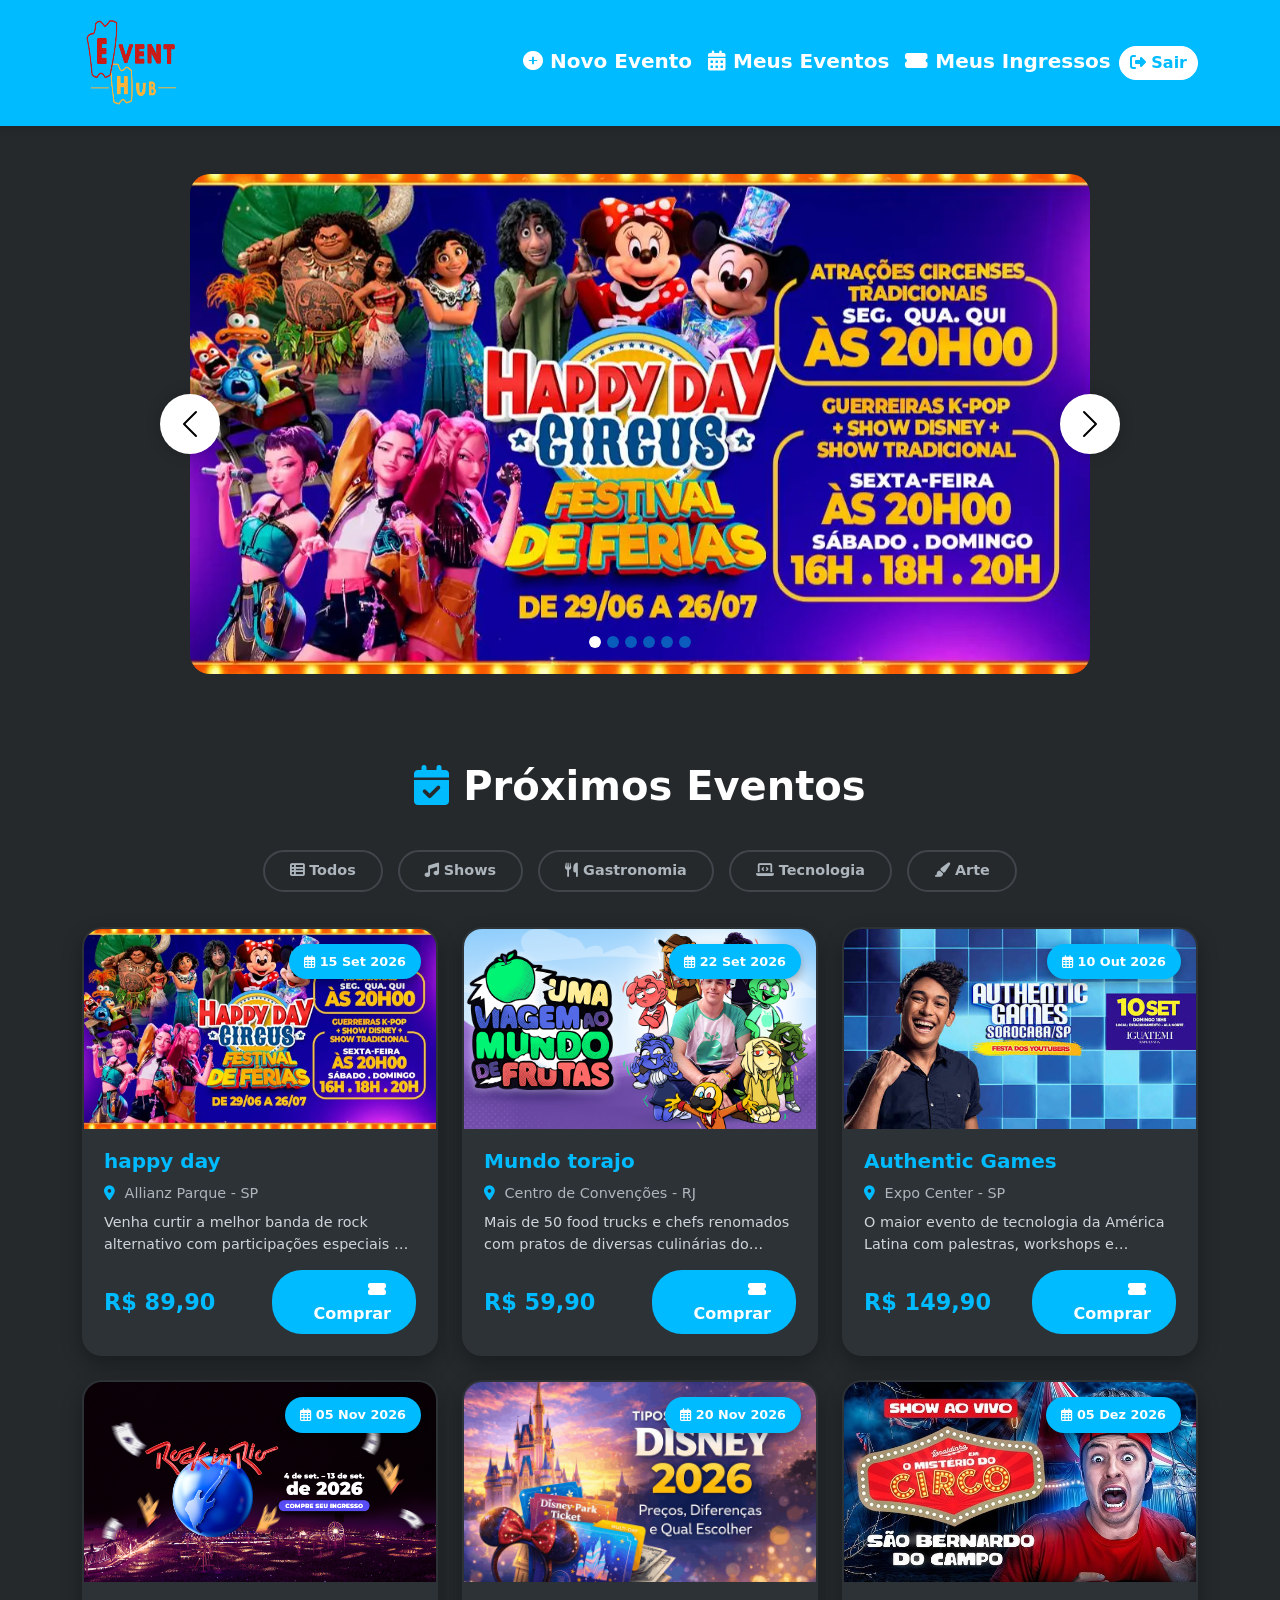
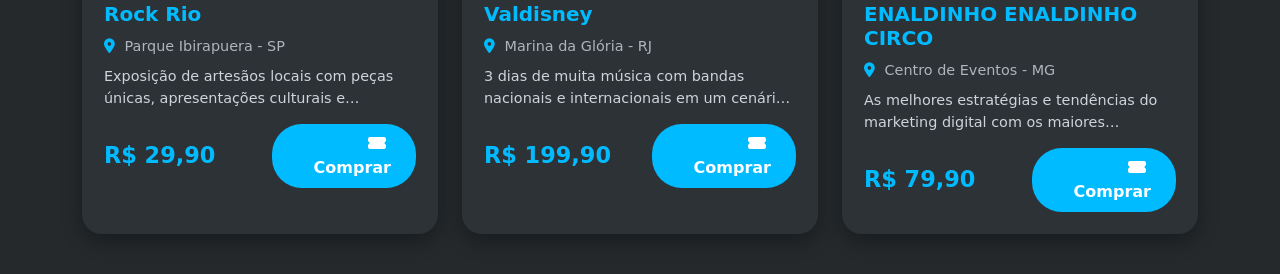
<file: index.html>
<!doctype html>
<html lang="pt-br">
  <head>
    <meta charset="utf-8">
    <meta name="viewport" content="width=device-width, initial-scale=1">
    <title>EventHub</title>
    <!-- Define o ícone (favicon) usado na aba do navegador. -->
    <link rel="icon" href="assets/Tipografia-da-logo-2-com-apenas-EH.png" type="image/x-icon">
    <!-- Importa a biblioteca Font Awesome para utilizar ícones. -->
    <link rel="stylesheet" href="https://cdnjs.cloudflare.com/ajax/libs/font-awesome/6.4.0/css/all.min.css">
    <link href="https://cdn.jsdelivr.net/npm/bootstrap@5.3.8/dist/css/bootstrap.min.css" rel="stylesheet" integrity="sha384-sRIl4kxILFvY47J16cr9ZwB07vP4J8+LH7qKQnuqkuIAvNWLzeN8tE5YBujZqJLB" crossorigin="anonymous">
    
   
    <style>
        body {
            background-color: #25292c;
        }
        .navegacao {
            background-color: #00bbff;
            box-shadow: 0 2px 10px rgba(0,0,0,0.1);
        }
        
        .marca-navegacao {
            font-weight: bold;
            font-size: 2.5rem;
            color: white;
        }
        
        .navegacao .link-nav {
            color: white;
            font-weight: 600;
            margin: 0 60px;
        }
        
        .navegacao .link-nav:hover {
            color: #ff0000;
            transform: translateY(-2px);
        }

        .nav-link {
            color: white !important;
            font-weight: 600;
            transition: all 0.3s ease;
            font-size: 6rem;
            
        }

        .nav-link:hover {
            color: #2d7d72 !important;
            transform: translateY(-6px);
        }

        .nav-link h3 {
            font-size: 1.25rem;
            margin: 10px 0;
            font-weight: 700;
        }
        
        .dropdown-menu {
            background: linear-gradient(135deg, #f6f6f8 0%, #fbf2f2 100%);
            border: 2px solid #E60012;
            border-radius: 15px;
            box-shadow: 0 10px 30px rgba(0,0,0,0.3);
            margin-top: 10px;
            transform: skew(-3deg);
        }
        
        .dropdown-item {
            color: #ff0000;
            transition: all 0.3s ease;
            font-weight: 600;
            padding: 10px 20px;
            border-radius: 10px;
            margin: 2px 5px;
        }
        
        .dropdown-item:hover {
            background-color: #E60012;
            color: white;
            transform: translateX(5px);
        }

        .dropdown-divider {
            border-top: 1px solid #E60012;
            margin: 5px 0;
        }

        #carouselEventos{
            max-width: 900px;
            margin: auto;
        }

        .carousel-item img{
            width:600px;
            height: 500px;
            object-fit: cover;
            border-radius:20px;
            transition: .6s;
        }

        .carousel-control-prev,
        .carousel-control-next{
            width:60px;
            height:60px;
            background:#fff;
            border-radius:50%;
            top:50%;
            transform:translateY(-50%);
            opacity:1;
            box-shadow:0 0 15px rgba(0,0,0,.2);
        }

        .carousel-control-prev{
            left:-30px;
            
        }

        .carousel-control-next{
            right:-30px;
        }

        .carousel-control-prev-icon,
        .carousel-control-next-icon{
            filter: invert(1);
        }

        .carousel-indicators button {
            background-color: #02b8d8 !important;
            width: 12px !important;
            height: 12px !important;
            border-radius: 50%;
            
            
        }
        .carousel-indicators .active {
            background-color: #ffffff !important;
        }

        .carousel{
            overflow:visible;
        }

        .btn-nintendo {
            background-color: white;
            color:  #00bbff;
            border-color: #ffffff;
            border-radius: 25px;
            padding: 4px 10px;
            font-weight: bold;
            transition: 0.3s;
            margin: 7px auto;
            
        }
        .btn-nintendo:hover {
            background-color: #2d7d72;
            border-color: #2d7d72;
            color: white;
            transform: scale(1.05);
            transform: translateY(-6px);
        }

        /*Cartões de evento */
        .eventos-section {
            padding: 40px 0;
        }

        .eventos-section h2 {
            color: white;
            text-align: center;
            margin-bottom: 40px;
            font-weight: 700;
            font-size: 2.5rem;
        }

        .evento-card {
            background: #2d3236;
            border-radius: 20px;
            overflow: hidden;
            transition: transform 0.4s ease, box-shadow 0.4s ease;
            box-shadow: 0 8px 20px rgba(0,0,0,0.3);
            height: 100%;
            border: 2px solid transparent;
        }

        .evento-card:hover {
            transform: translateY(-10px) scale(1.02);
            box-shadow: 0 15px 40px rgba(0, 187, 255, 0.25);
            border-color: #00bbff;
        }

        .evento-card-img {
            position: relative;
            overflow: hidden;
            height: 200px;
        }

        .evento-card-img img {
            width: 100%;
            height: 100%;
            object-fit: cover;
            transition: transform 0.5s ease;
        }

        .evento-card:hover .evento-card-img img {
            transform: scale(1.1);
        }

        .evento-card-img .badge-data {
            position: absolute;
            top: 15px;
            right: 15px;
            background: #00bbff;
            color: white;
            padding: 8px 15px;
            border-radius: 30px;
            font-weight: 700;
            font-size: 0.8rem;
            box-shadow: 0 4px 10px rgba(0,0,0,0.3);
        }

        .evento-card-body {
            padding: 20px;
            color: white;
        }

        .evento-card-body h5 {
            font-size: 1.25rem;
            font-weight: 700;
            margin-bottom: 10px;
            color: #00bbff;
        }

        .evento-card-body .local {
            font-size: 0.9rem;
            color: #adb5bd;
            margin-bottom: 8px;
        }

        .evento-card-body .local i {
            color: #00bbff;
            margin-right: 5px;
        }

        .evento-card-body .descricao {
            font-size: 0.9rem;
            color: #ced4da;
            margin-bottom: 15px;
            display: -webkit-box;
            -webkit-line-clamp: 2;
            -webkit-box-orient: vertical;
            overflow: hidden;
        }

        .evento-card-body .preco {
            font-size: 1.4rem;
            font-weight: 700;
            color: #00bbff;
        }

        .evento-card-body .btn-comprar {
            background: #00bbff;
            color: white;
            border: none;
            border-radius: 30px;
            padding: 8px 25px;
            font-weight: 600;
            transition: all 0.3s ease;
            text-decoration: none;
            display: inline-block;
        }

        .evento-card-body .btn-comprar:hover {
            background: #0099cc;
            transform: scale(1.05);
            color: white;
        }

        .evento-card-body .btn-comprar i {
            margin-right: 5px;
        }

        .evento-card-body .row {
            align-items: center;
        }


        /* FILTROS */
        .filtros-evento {
            display: flex;
            justify-content: center;
            gap: 15px;
            flex-wrap: wrap;
            margin-bottom: 35px;
        }

        .filtros-evento .btn-filtro {
            background: transparent;
            border: 2px solid #40464b;
            color: #adb5bd;
            padding: 8px 25px;
            border-radius: 30px;
            font-weight: 600;
            transition: all 0.3s ease;
            font-size: 0.9rem;
        }

        .filtros-evento .btn-filtro:hover,
        .filtros-evento .btn-filtro.active {
            background: #00bbff;
            border-color: #00bbff;
            color: white;
            transform: translateY(-2px);
        }


    </style>
  </head>
  <body>

     <nav class="navegacao navbar navbar-expand-lg navbar-dark sticky-top">
        <div class="container">
            <a class="marca-navegacao navbar-brand" href="./menu.php">
                <!-- Cria um elemento de texto em linha, usado aqui para organizar conteúdo e ícones. -->
                <span><img class="navbar-brand" src="assets/Logo-2-Vermelho-e-amarelo.png" alt="" width="100px" height="100px"></span>
            </a>
            <div class="collapse navbar-collapse" id="navegacaoPrincipal">
                <ul class="navbar-nav ms-auto">
                    <li class="nav-item">
                        <li class="nav-item dropdown active">
                    <a class="nav-link  active" href="#" role="button" data-bs-toggle="dropdown" aria-expanded="false">
                        <h3><i class="fas fa-circle-plus"></i>  Novo Evento</h3>
                    </a>
                     <ul class="dropdown-menu">

                    </ul>
                    </li>
                    <li class="nav-item">
                        <li class="nav-item dropdown active">
                    <a class="nav-link active" href="#" role="button" data-bs-toggle="dropdown" aria-expanded="false">
                        <h3><i class="fas fa-calendar-alt"></i> Meus Eventos</h3>
                    </a>
                     <ul class="dropdown-menu">

                    </ul>
                    </li>
                    <li class="nav-item">
                        <li class="nav-item dropdown active">
                    <a class="nav-link  active" href="#" role="button" data-bs-toggle="dropdown" aria-expanded="false">
                        <h3><i class="fas fa-ticket-alt"></i> Meus Ingressos</h3>
                    </a>
                    <!--MENU-->
                     <ul class="dropdown-menu">
                        <li><a class="dropdown-item" href="Musica3/index.php"><i class="fas fa-music"></i> Musica</a></li>
                        <li><hr class="dropdown-divider"></li>
                        <li><a class="dropdown-item" href="Notas/classificacao_notas.php"><i class="fas fa-chart-line"></i> Média de Notas</a></li>
                        <li><hr class="dropdown-divider"></li>
                        <li><a class="dropdown-item" href="VerificarIdade/Aula-02.php"><i class="fas fa-birthday-cake"></i> Verificar Idade</a></li>
                        <li><hr class="dropdown-divider"></li>
                        <li><a class="dropdown-item" href="Switch Case/atividades/pedagio.php"><i class="fas fa-road"></i> Pedagío</a></li>
                        <li><hr class="dropdown-divider"></li>
                        <li><a class="dropdown-item" href="Switch Case/atividades/Pontuacao.php"><i class="fas fa-star"></i> Pontuação de Crédito</a></li>
                        <li><hr class="dropdown-divider"></li>
                        <li><a class="dropdown-item" href="Switch Case/atividades/Triagem.php"><i class="fas fa-hospital-user"></i> Triagem Hospitalar</a></li>
                        <li><hr class="dropdown-divider"></li>
                        <li><a class="dropdown-item" href="Tabuada/Tabuada_certa.php"><i class="fas fa-table"></i> Tabuada</a></li>
                        <li><hr class="dropdown-divider"></li>
                        <li><a class="dropdown-item" href="Tabuada/Mega_cena.php"><i class="fas fa-dice"></i> Mega Sena</a></li>
                        <li><hr class="dropdown-divider"></li>
                        <li><a class="dropdown-item" href="Tabuada/Tentativa.php"><i class="fas fa-lock"></i> Tentativa Senha</a></li>
                    </ul>
                    <li class="nav-item">
                         <nav class="navbar bg-body>
                        <div class="container-fluid>
                        <a href="http://localhost/Aula1/NINTENDO_PHP/" class="btn btn-secondary btn-nintendo"><i class="fas fa-sign-out-alt"></i> Sair</a>
                        </form>
                         </div>
                    </li>
                </ul>
            </div>
        </div>
    </nav>



    <!--CARROSSEL-->


    <div class="container py-5">

    <div id="carouselEventos" class="carousel slide" data-bs-ride="carousel">

        <div class="carousel-indicators">
            <button type="button" data-bs-target="#carouselEventos" data-bs-slide-to="0" class="active"></button>
            <button type="button" data-bs-target="#carouselEventos" data-bs-slide-to="1"></button>
            <button type="button" data-bs-target="#carouselEventos" data-bs-slide-to="2"></button>
            <button type="button" data-bs-target="#carouselEventos" data-bs-slide-to="3"></button>
            <button type="button" data-bs-target="#carouselEventos" data-bs-slide-to="4"></button>
            <button type="button" data-bs-target="#carouselEventos" data-bs-slide-to="5"></button>
        </div>

        <div class="carousel-inner">

            <div class="carousel-item active">
                <img src="imagens/evento1.webp" class="d-block w-100">
            </div>

            <div class="carousel-item">
                <img src="imagens/evento2.png" class="d-block w-100">
            </div>

            <div class="carousel-item">
                <img src="imagens/evento3.jpg" class="d-block w-100">
            </div>

            <div class="carousel-item">
                <img src="imagens/evento4.png" class="d-block w-100">
            </div>

            <div class="carousel-item">
                <img src="imagens/evento5.png" class="d-block w-100">
            </div>

            <div class="carousel-item">
                <img src="imagens/evento6.jpg" class="d-block w-100">
            </div>

        </div>

        <button class="carousel-control-prev" type="button"
            data-bs-target="#carouselEventos" data-bs-slide="prev">

            <span class="carousel-control-prev-icon"></span>

        </button>

        <button class="carousel-control-next" type="button"
            data-bs-target="#carouselEventos" data-bs-slide="next">

            <span class="carousel-control-next-icon"></span>

        </button>

    </div>

</div>

    <!-- SEÇÃO DE CARTÕES DE EVENTOS -->
    <section class="eventos-section">
        <div class="container">
            <h2><i class="fas fa-calendar-check" style="color: #00bbff;"></i> Próximos Eventos</h2>

    <!-- FILTROS -->
            <div class="filtros-evento">
                <button class="btn-filtro"><i class="fas fa-th-list"></i> Todos</button>
                <button class="btn-filtro"><i class="fas fa-music"></i> Shows</button>
                <button class="btn-filtro"><i class="fas fa-utensils"></i> Gastronomia</button>
                <button class="btn-filtro"><i class="fas fa-laptop-code"></i> Tecnologia</button>
                <button class="btn-filtro"><i class="fas fa-paint-brush"></i> Arte</button>
            </div>
            
            <div class="row g-4">

                <!-- Card 1 -->
                <div class="col-md-4">
                    <div class="evento-card">
                        <div class="evento-card-img">
                            <img src="imagens/evento1.webp" alt="Show Musical">
                            <span class="badge-data"><i class="far fa-calendar-alt"></i> 15 Set 2026</span>
                        </div>
                        <div class="evento-card-body">
                            <h5>happy day</h5>
                            <p class="local"><i class="fas fa-map-marker-alt"></i> Allianz Parque - SP</p>
                            <p class="descricao">Venha curtir a melhor banda de rock alternativo com participações especiais e muito mais!</p>
                            <div class="row">
                                <div class="col-6">
                                    <span class="preco">R$ 89,90</span>
                                </div>
                                <div class="col-6 text-end">
                                    <a href="#" class="btn-comprar"><i class="fas fa-ticket-alt"></i> Comprar</a>
                                </div>
                            </div>
                        </div>
                    </div>
                </div>

                <!-- Card 2 -->
                <div class="col-md-4">
                    <div class="evento-card">
                        <div class="evento-card-img">
                            <img src="imagens/evento2.png" alt="Festival Gastronômico">
                            <span class="badge-data"><i class="far fa-calendar-alt"></i> 22 Set 2026</span>
                        </div>
                        <div class="evento-card-body">
                            <h5>Mundo torajo</h5>
                            <p class="local"><i class="fas fa-map-marker-alt"></i> Centro de Convenções - RJ</p>
                            <p class="descricao">Mais de 50 food trucks e chefs renomados com pratos de diversas culinárias do mundo.</p>
                            <div class="row">
                                <div class="col-6">
                                    <span class="preco">R$ 59,90</span>
                                </div>
                                <div class="col-6 text-end">
                                    <a href="#" class="btn-comprar"><i class="fas fa-ticket-alt"></i> Comprar</a>
                                </div>
                            </div>
                        </div>
                    </div>
                </div>

                <!-- Card 3 -->
                <div class="col-md-4">
                    <div class="evento-card">
                        <div class="evento-card-img">
                            <img src="imagens/evento3.jpg" alt="Maratona de Tecnologia">
                            <span class="badge-data"><i class="far fa-calendar-alt"></i> 10 Out 2026</span>
                        </div>
                        <div class="evento-card-body">
                            <h5>Authentic Games</h5>
                            <p class="local"><i class="fas fa-map-marker-alt"></i> Expo Center - SP</p>
                            <p class="descricao">O maior evento de tecnologia da América Latina com palestras, workshops e hackathon.</p>
                            <div class="row">
                                <div class="col-6">
                                    <span class="preco">R$ 149,90</span>
                                </div>
                                <div class="col-6 text-end">
                                    <a href="#" class="btn-comprar"><i class="fas fa-ticket-alt"></i> Comprar</a>
                                </div>
                            </div>
                        </div>
                    </div>
                </div>

                <!-- Card 4 -->
                <div class="col-md-4">
                    <div class="evento-card">
                        <div class="evento-card-img">
                            <img src="imagens/evento4.png" alt="Feira de Artesanato">
                            <span class="badge-data"><i class="far fa-calendar-alt"></i> 05 Nov 2026</span>
                        </div>
                        <div class="evento-card-body">
                            <h5>Rock Rio</h5>
                            <p class="local"><i class="fas fa-map-marker-alt"></i> Parque Ibirapuera - SP</p>
                            <p class="descricao">Exposição de artesãos locais com peças únicas, apresentações culturais e gastronomia.</p>
                            <div class="row">
                                <div class="col-6">
                                    <span class="preco">R$ 29,90</span>
                                </div>
                                <div class="col-6 text-end">
                                    <a href="#" class="btn-comprar"><i class="fas fa-ticket-alt"></i> Comprar</a>
                                </div>
                            </div>
                        </div>
                    </div>
                </div>

                <!-- Card 5 -->
                <div class="col-md-4">
                    <div class="evento-card">
                        <div class="evento-card-img">
                            <img src="imagens/evento5.png" alt="Festival de Música">
                            <span class="badge-data"><i class="far fa-calendar-alt"></i> 20 Nov 2026</span>
                        </div>
                        <div class="evento-card-body">
                            <h5>Valdisney</h5>
                            <p class="local"><i class="fas fa-map-marker-alt"></i> Marina da Glória - RJ</p>
                            <p class="descricao">3 dias de muita música com bandas nacionais e internacionais em um cenário incrível.</p>
                            <div class="row">
                                <div class="col-6">
                                    <span class="preco">R$ 199,90</span>
                                </div>
                                <div class="col-6 text-end">
                                    <a href="#" class="btn-comprar"><i class="fas fa-ticket-alt"></i> Comprar</a>
                                </div>
                            </div>
                        </div>
                    </div>
                </div>

                <!-- Card 6 -->
                <div class="col-md-4">
                    <div class="evento-card">
                        <div class="evento-card-img">
                            <img src="imagens/evento6.jpg" alt="Conferência de Marketing">
                            <span class="badge-data"><i class="far fa-calendar-alt"></i> 05 Dez 2026</span>
                        </div>
                        <div class="evento-card-body">
                            <h5>ENALDINHO ENALDINHO CIRCO
                            </h5>
                            <p class="local"><i class="fas fa-map-marker-alt"></i> Centro de Eventos - MG</p>
                            <p class="descricao">As melhores estratégias e tendências do marketing digital com os maiores especialistas.</p>
                            <div class="row">
                                <div class="col-6">
                                    <span class="preco">R$ 79,90</span>
                                </div>
                                <div class="col-6 text-end">
                                    <a href="#" class="btn-comprar"><i class="fas fa-ticket-alt"></i> Comprar</a>
                                </div>
                            </div>
                        </div>
                    </div>
                </div>

            </div>
        </div>
    </section>


    <script src="https://cdn.jsdelivr.net/npm/bootstrap@5.3.8/dist/js/bootstrap.bundle.min.js" integrity="sha384-FKyoEForCGlyvwx9Hj09JcYn3nv7wiPVlz7YYwJrWVcXK/BmnVDxM+D2scQbITxI" crossorigin="anonymous"></script>
    <script src="script.js"></script>

  </body>
</html>
</file>
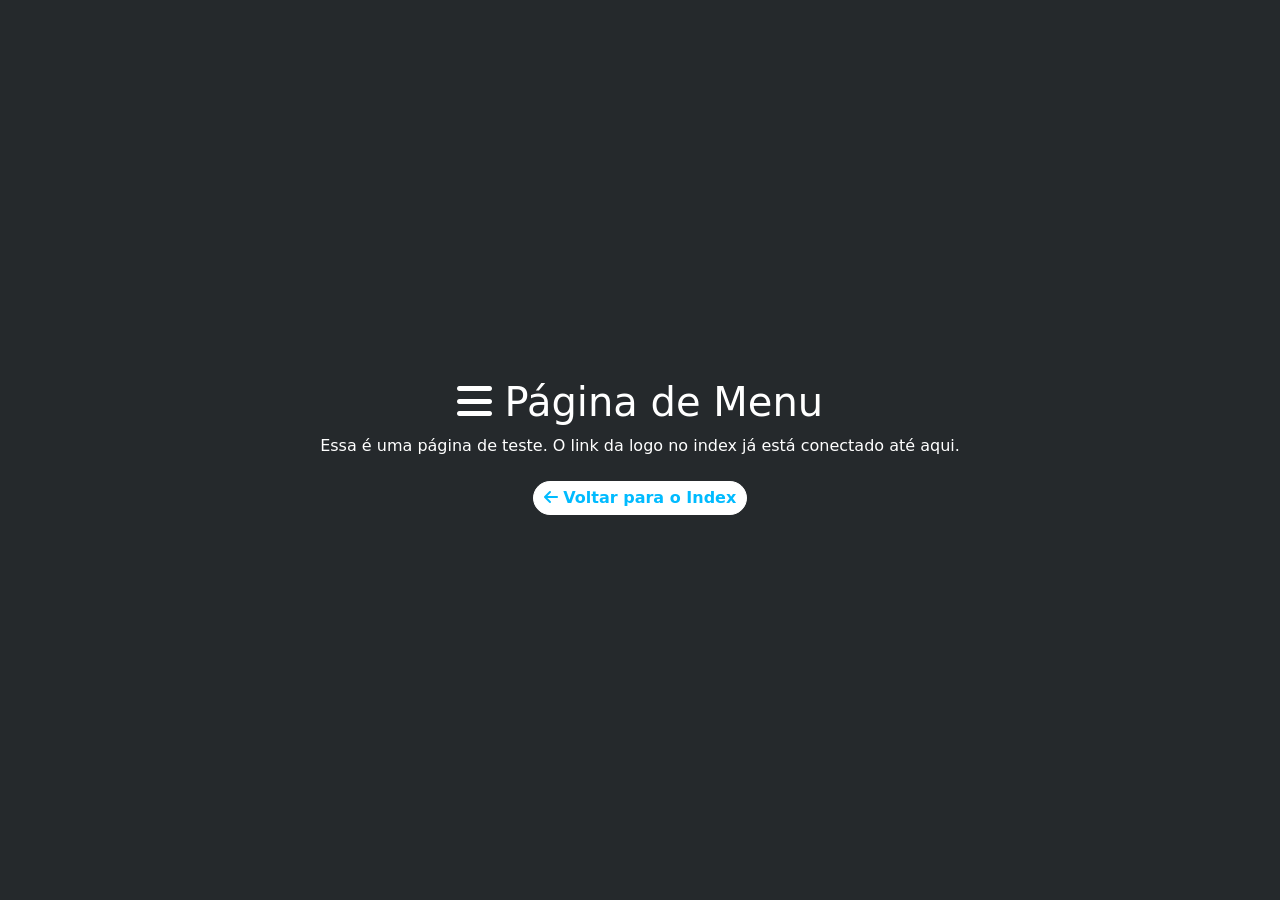
<file: menu.html>
<!doctype html>
<html lang="pt-br">
  <head>
    <meta charset="utf-8">
    <meta name="viewport" content="width=device-width, initial-scale=1">
    <title>EventHub - Menu</title>
    <link rel="stylesheet" href="https://cdn.jsdelivr.net/npm/bootstrap@5.3.8/dist/css/bootstrap.min.css">
    <link rel="stylesheet" href="https://cdnjs.cloudflare.com/ajax/libs/font-awesome/6.4.0/css/all.min.css">
    <link rel="stylesheet" href="style.css">
  </head>
  <body>
    <div class="container d-flex flex-column align-items-center justify-content-center" style="min-height: 100vh; color: white;">
      <h1><i class="fas fa-bars"></i> Página de Menu</h1>
      <p>Essa é uma página de teste. O link da logo no index já está conectado até aqui.</p>
      <a href="./index.html" class="btn-nintendo btn">
        <i class="fas fa-arrow-left"></i> Voltar para o Index
      </a>
    </div>
  </body>
</html>
</file>
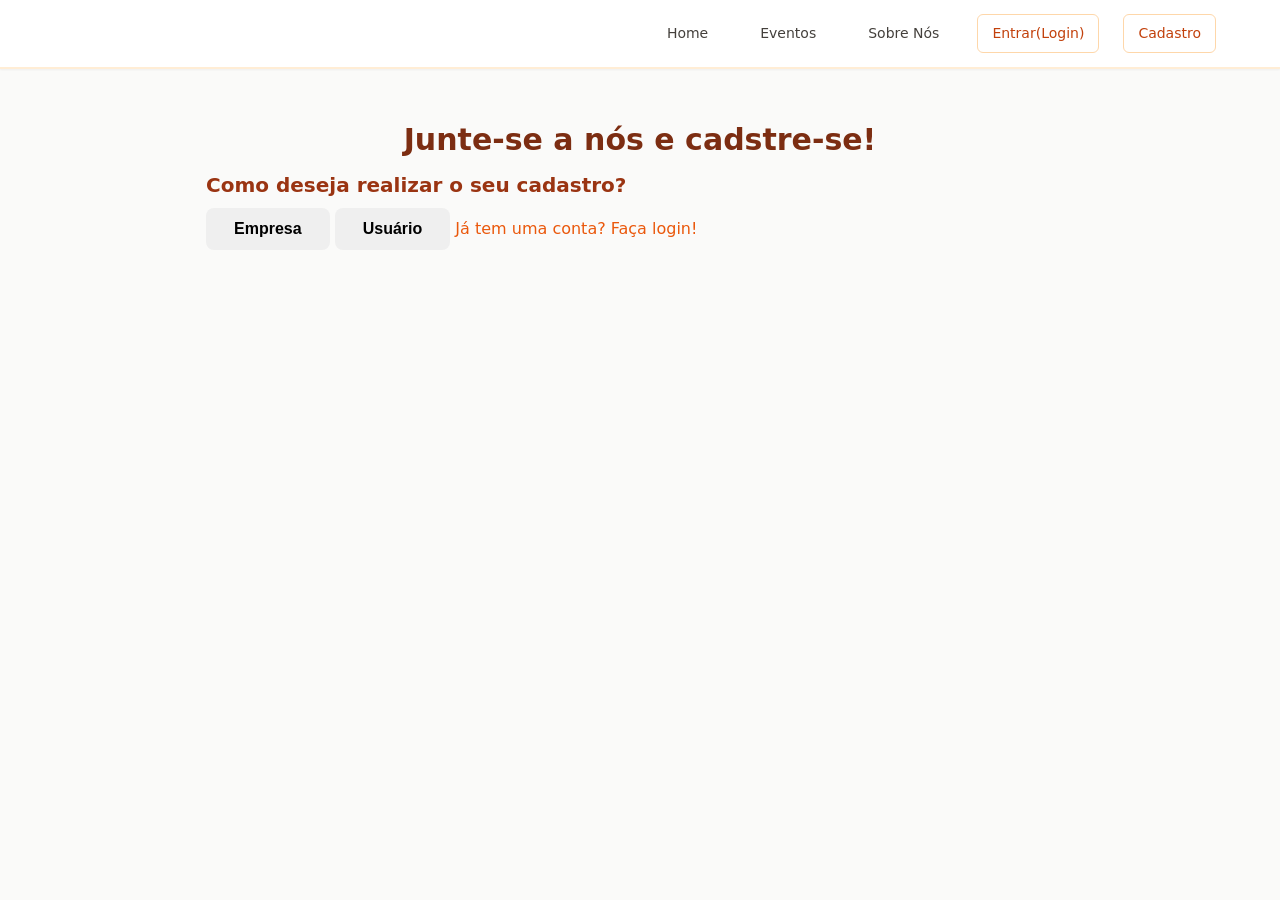
<file: pages/cadastro.html>
<!DOCTYPE html>
<html lang="en">
<head>
    <meta charset="UTF-8">
    <meta name="viewport" content="width=device-width, initial-scale=1.0">
    <title>Cadastro</title>
    <link rel="stylesheet" href="/css/style.css"">
</head>
<body>
    <header class="topbar">
        <nav>
            <a href="index.html">Home</a>
            <a href="eventos.html">Eventos</a>
            <a href="sobre_nos.html">Sobre Nós</a>
            <a href="login.html">Entrar(Login)</a>
            <a href="cadastro.html">Cadastro</a>
            
        </nav>
    </header>
    <main>
        <h1>Junte-se a nós e cadstre-se!</h1>
        <h2>Como deseja realizar o seu cadastro?</h2>
        <a href="empresa/cadastro_empresa.html"><button>Empresa</button></a>
        <a href="/pages/usuario/cadastro_usuario.html"><button>Usuário</button></a>
        <a href="login.html">Já tem uma conta? Faça login!</a>
    </main>
    
    
</body>
</html>
</file>
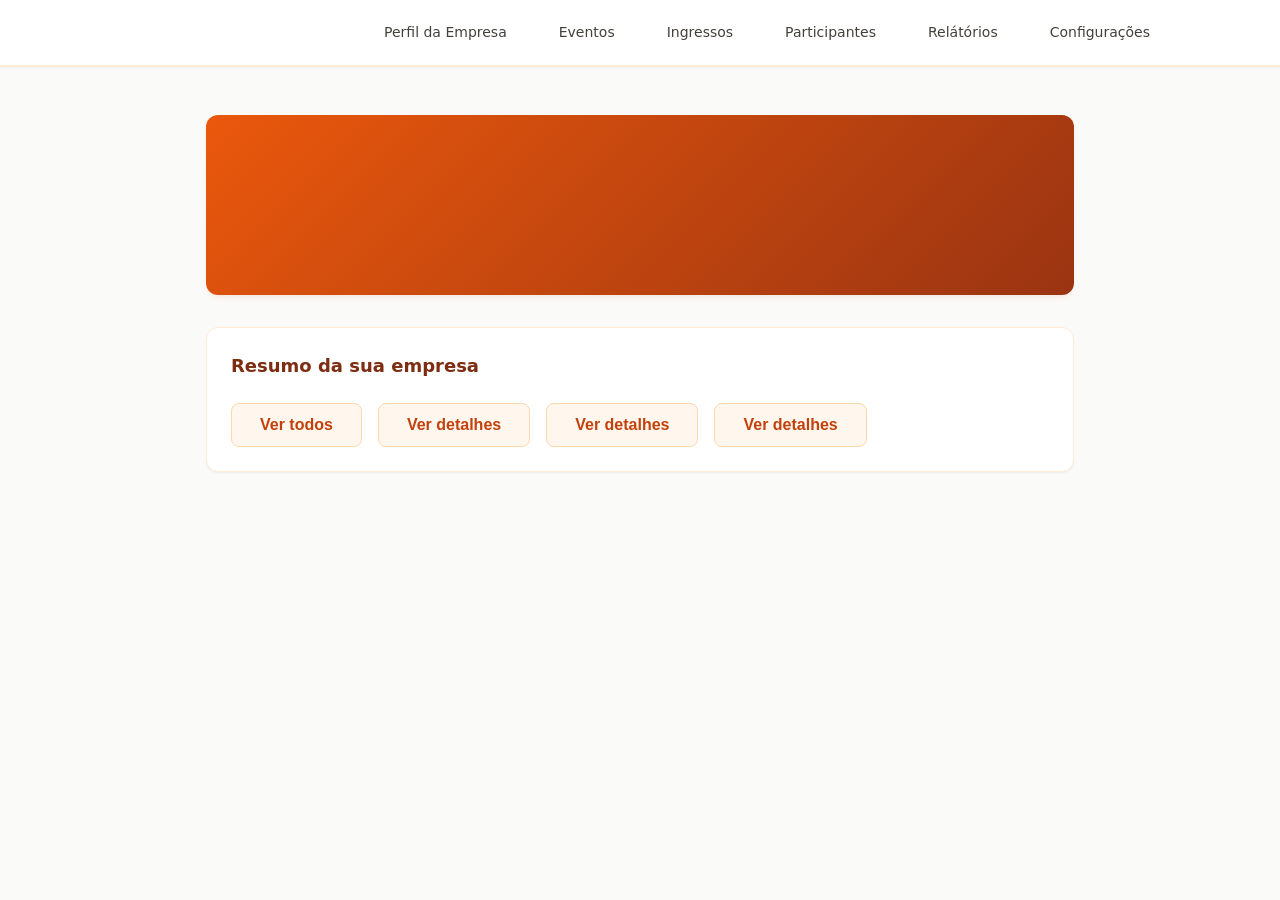
<file: pages/empresa/empresa_dashboard.html>
<!DOCTYPE html>
<html lang="en">
<head>
    <meta charset="UTF-8">
    <meta name="viewport" content="width=device-width, initial-scale=1.0">
    <title></title>
    <link rel="stylesheet" href="../../css/style.css">
</head>
<body>
    <header class="topbar">
        <nav>
            <a href="perfil_empresa.html">Perfil da Empresa</a>
            <a href="eventos\eventosemp.html">Eventos</a>
            <a href="eventos/ingressos.html">Ingressos</a>
            <a href="eventos/participantes">Participantes</a>
            <a href="relatorios.html">Relátórios</a>
            <a href="configurações.html">Configurações</a>
            <a href="..//sair.html"></a>
    </nav>
    </header>
    
     
    <main>
        <section id="banner">

        </section>
        

        <section id="acoes">
            <h4>Resumo da sua empresa </h4>
            <a href="eventos/eventosemp.html"><button>Ver todos</button></a>
            <a href="eventos/ingressos.html"><button>Ver detalhes</button></a>
            <a href="eventos/participantes.html"><button>Ver detalhes</button></a>
            <a href="eventos/participantes.html"><button>Ver detalhes</button></a>

        </section>
        
        <section id="graficoinicial">
            <canvas id="graficoinicial"></canvas>
        </section>

    </main>
</body>
</html>
</file>
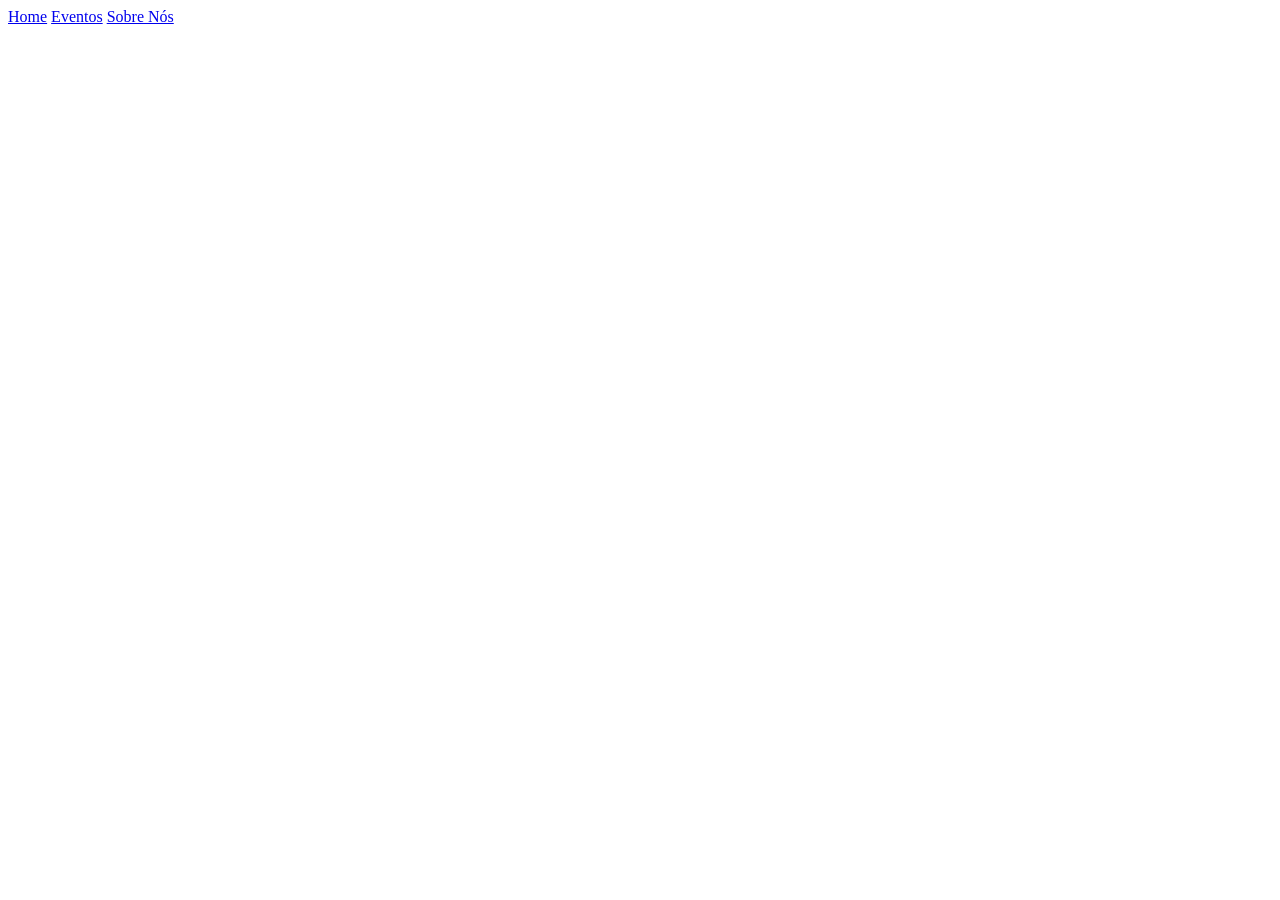
<file: pages/usuario/dashboad_usuario.html>
<!DOCTYPE html>
<html lang="en">
<head>
    <meta charset="UTF-8">
    <meta name="viewport" content="width=device-width, initial-scale=1.0">
    <title>Document</title>
</head>
<body>
    <header class="topbar">
        <nav>
            <a href="..\\index.html">Home</a>
            <a href="evento.html">Eventos</a>
            <a href="sobre_nos.html">Sobre Nós</a>
        
            
        </nav>
    </header>
</body>
</html>
</file>
<file: style.css>
body {
            background-color: #25292c;
        }
        .navegacao {
            background-color: #00bbff;
            box-shadow: 0 2px 10px rgba(0,0,0,0.1);
        }
        
        .marca-navegacao {
            font-weight: bold;
            font-size: 2.5rem;
            color: white;
        }
        
        .navegacao .link-nav {
            color: white;
            font-weight: 600;
            margin: 0 60px;
        }
        
        .navegacao .link-nav:hover {
            color: #ff0000;
            transform: translateY(-2px);
        }

        .nav-link {
            color: white !important;
            font-weight: 600;
            transition: all 0.3s ease;
            font-size: 6rem;
            
        }

        .nav-link:hover {
            color: #2d7d72 !important;
            transform: translateY(-6px);
        }

        .nav-link h3 {
            font-size: 1.25rem;
            margin: 10px 0;
            font-weight: 700;
        }
        
        .dropdown-menu {
            background: linear-gradient(135deg, #f6f6f8 0%, #fbf2f2 100%);
            border: 2px solid #E60012;
            border-radius: 15px;
            box-shadow: 0 10px 30px rgba(0,0,0,0.3);
            margin-top: 10px;
            transform: skew(-3deg);
        }
        
        .dropdown-item {
            color: #ff0000;
            transition: all 0.3s ease;
            font-weight: 600;
            padding: 10px 20px;
            border-radius: 10px;
            margin: 2px 5px;
        }
        
        .dropdown-item:hover {
            background-color: #E60012;
            color: white;
            transform: translateX(5px);
        }

        .dropdown-divider {
            border-top: 1px solid #E60012;
            margin: 5px 0;
        }

        #carouselEventos{
            max-width: 900px;
            margin: auto;
        }

        .carousel-item img{
            width:600px;
            height: 500px;
            object-fit: cover;
            border-radius:20px;
            transition: .6s;
        }

        .carousel-control-prev,
        .carousel-control-next{
            width:60px;
            height:60px;
            background:#fff;
            border-radius:50%;
            top:50%;
            transform:translateY(-50%);
            opacity:1;
            box-shadow:0 0 15px rgba(0,0,0,.2);
        }

        .carousel-control-prev{
            left:-30px;
            
        }

        .carousel-control-next{
            right:-30px;
        }

        .carousel-control-prev-icon,
        .carousel-control-next-icon{
            filter: invert(1);
        }

        .carousel-indicators button {
            background-color: #02b8d8 !important;
            width: 12px !important;
            height: 12px !important;
            border-radius: 50%;
            
            
        }
        .carousel-indicators .active {
            background-color: #ffffff !important;
        }

        .carousel{
            overflow:visible;
        }

        .btn-nintendo {
            background-color: white;
            color:  #00bbff;
            border-color: #ffffff;
            border-radius: 25px;
            padding: 4px 10px;
            font-weight: bold;
            transition: 0.3s;
            margin: 7px auto;
            
        }
        .btn-nintendo:hover {
            background-color: #2d7d72;
            border-color: #2d7d72;
            color: white;
            transform: scale(1.05);
            transform: translateY(-6px);
        }

        /*Cartões de evento */
        .eventos-section {
            padding: 40px 0;
        }

        .eventos-section h2 {
            color: white;
            text-align: center;
            margin-bottom: 40px;
            font-weight: 700;
            font-size: 2.5rem;
        }

        .evento-card {
            background: #2d3236;
            border-radius: 20px;
            overflow: hidden;
            transition: transform 0.4s ease, box-shadow 0.4s ease;
            box-shadow: 0 8px 20px rgba(0,0,0,0.3);
            height: 100%;
            border: 2px solid transparent;
        }

        .evento-card:hover {
            transform: translateY(-10px) scale(1.02);
            box-shadow: 0 15px 40px rgba(0, 187, 255, 0.25);
            border-color: #00bbff;
        }

        .evento-card-img {
            position: relative;
            overflow: hidden;
            height: 200px;
        }

        .evento-card-img img {
            width: 100%;
            height: 100%;
            object-fit: cover;
            transition: transform 0.5s ease;
        }

        .evento-card:hover .evento-card-img img {
            transform: scale(1.1);
        }

        .evento-card-img .badge-data {
            position: absolute;
            top: 15px;
            right: 15px;
            background: #00bbff;
            color: white;
            padding: 8px 15px;
            border-radius: 30px;
            font-weight: 700;
            font-size: 0.8rem;
            box-shadow: 0 4px 10px rgba(0,0,0,0.3);
        }

        .evento-card-body {
            padding: 20px;
            color: white;
        }

        .evento-card-body h5 {
            font-size: 1.25rem;
            font-weight: 700;
            margin-bottom: 10px;
            color: #00bbff;
        }

        .evento-card-body .local {
            font-size: 0.9rem;
            color: #adb5bd;
            margin-bottom: 8px;
        }

        .evento-card-body .local i {
            color: #00bbff;
            margin-right: 5px;
        }

        .evento-card-body .descricao {
            font-size: 0.9rem;
            color: #ced4da;
            margin-bottom: 15px;
            display: -webkit-box;
            -webkit-line-clamp: 2;
            -webkit-box-orient: vertical;
            overflow: hidden;
        }

        .evento-card-body .preco {
            font-size: 1.4rem;
            font-weight: 700;
            color: #00bbff;
        }

        .evento-card-body .btn-comprar {
            background: #00bbff;
            color: white;
            border: none;
            border-radius: 30px;
            padding: 8px 25px;
            font-weight: 600;
            transition: all 0.3s ease;
            text-decoration: none;
            display: inline-block;
        }

        .evento-card-body .btn-comprar:hover {
            background: #0099cc;
            transform: scale(1.05);
            color: white;
        }

        .evento-card-body .btn-comprar i {
            margin-right: 5px;
        }

        .evento-card-body .row {
            align-items: center;
        }


        /* FILTROS */
        .filtros-evento {
            display: flex;
            justify-content: center;
            gap: 15px;
            flex-wrap: wrap;
            margin-bottom: 35px;
        }

        .filtros-evento .btn-filtro {
            background: transparent;
            border: 2px solid #40464b;
            color: #adb5bd;
            padding: 8px 25px;
            border-radius: 30px;
            font-weight: 600;
            transition: all 0.3s ease;
            font-size: 0.9rem;
        }

        .filtros-evento .btn-filtro:hover,
        .filtros-evento .btn-filtro.active {
            background: #00bbff;
            border-color: #00bbff;
            color: white;
            transform: translateY(-2px);
        }
</file>
<file: css/style.css>
/* ==========================================================================
   EMS - PLATAFORMA DE BILHETERIA E GESTÃO DE EVENTOS
   Sistema de Design & Folha de Estilos Completa
   Paleta Primária: Tons de Laranja Acolhedores e Profissionais
   ========================================================================== */

/* --------------------------------------------------------------------------
   1. VARIÁVEIS DE DESIGN SYSTEM (CSS Custom Properties)
   -------------------------------------------------------------------------- */
:root {
  /* Cores Primárias - Laranja */
  --primary-50: #fff7ed;
  --primary-100: #ffedd5;
  --primary-200: #fed7aa;
  --primary-300: #fdba74;
  --primary-400: #fb923c;
  --primary-500: #f97316; /* Cor Principal */
  --primary-600: #ea580c; /* Hover Principal */
  --primary-700: #c2410c; /* Active / Destaque Escuro */
  --primary-800: #9a3412;
  --primary-900: #7c2d12;
  --primary-950: #431407;

  /* Cores Neutras e Neutras Aquecidas */
  --slate-50: #fafaf9;
  --slate-100: #f5f5f4;
  --slate-200: #e7e5e4;
  --slate-300: #d6d3d1;
  --slate-400: #a8a29e;
  --slate-500: #78716c;
  --slate-600: #57534e;
  --slate-700: #44403c;
  --slate-800: #292524;
  --slate-900: #1c1917;

  /* Feedback & Estados */
  --color-success: #16a34a;
  --color-success-bg: #f0fdf4;
  --color-error: #dc2626;
  --color-error-bg: #fef2f2;
  --color-warning: #d97706;
  --color-warning-bg: #fffbeb;

  /* Superfícies & Bordas */
  --bg-page: var(--slate-50);
  --bg-surface: #ffffff;
  --border-color: var(--slate-200);
  --border-focus: var(--primary-500);

  /* Tipografia */
  --font-family: 'Segoe UI', system-ui, -apple-system, BlinkMacSystemFont, Roboto, sans-serif;
  --font-size-xs: 0.75rem;    /* 12px */
  --font-size-sm: 0.875rem;   /* 14px */
  --font-size-base: 1rem;     /* 16px */
  --font-size-lg: 1.125rem;   /* 18px */
  --font-size-xl: 1.25rem;    /* 20px */
  --font-size-2xl: 1.5rem;    /* 24px */
  --font-size-3xl: 1.875rem;  /* 30px */

  /* Espaçamentos & Raio de Borda */
  --radius-sm: 0.375rem;  /* 6px */
  --radius-md: 0.5rem;    /* 8px */
  --radius-lg: 0.75rem;   /* 12px */
  --radius-full: 9999px;

  /* Sombras */
  --shadow-sm: 0 1px 2px 0 rgba(0, 0, 0, 0.05);
  --shadow-md: 0 4px 6px -1px rgba(249, 115, 22, 0.08), 0 2px 4px -2px rgba(0, 0, 0, 0.05);
  --shadow-lg: 0 10px 15px -3px rgba(249, 115, 22, 0.12), 0 4px 6px -4px rgba(0, 0, 0, 0.05);
  --shadow-orange: 0 4px 14px 0 rgba(249, 115, 22, 0.35);

  /* Transições */
  --transition-fast: 0.15s ease;
  --transition-normal: 0.25s ease;
}

/* --------------------------------------------------------------------------
   2. RESET CSS & CONFIGURAÇÕES BASE
   -------------------------------------------------------------------------- */
*, *::before, *::after {
  box-sizing: border-box;
  margin: 0;
  padding: 0;
}

html {
  font-size: 16px;
  scroll-behavior: smooth;
}

body {
  font-family: var(--font-family);
  background-color: var(--bg-page);
  color: var(--slate-800);
  line-height: 1.5;
  min-height: 100vh;
  display: flex;
  flex-direction: column;
}

/* Utilitários para ocultar etapas e elementos no JS */
.hidden {
  display: none !important;
}

/* --------------------------------------------------------------------------
   3. NAVEGAÇÃO SUPERIOR (Topbar & Navbar)
   -------------------------------------------------------------------------- */
.topbar {
  background-color: var(--bg-surface);
  border-bottom: 2px solid var(--primary-100);
  box-shadow: var(--shadow-sm);
  position: sticky;
  top: 0;
  z-index: 1000;
}

.topbar nav {
  max-width: 1200px;
  margin: 0 auto;
  padding: 0.875rem 1.5rem;
  display: flex;
  align-items: center;
  justify-content: flex-end;
  gap: 1.5rem;
}

.topbar nav a {
  text-decoration: none;
  color: var(--slate-700);
  font-weight: 500;
  font-size: var(--font-size-sm);
  padding: 0.5rem 0.875rem;
  border-radius: var(--radius-sm);
  transition: all var(--transition-fast);
}

.topbar nav a:hover {
  color: var(--primary-600);
  background-color: var(--primary-50);
}

/* Link ativo / de destaque no menu */
.topbar nav a[href*="cadastro"], 
.topbar nav a[href*="login"] {
  border: 1px solid var(--primary-200);
  color: var(--primary-700);
}

.topbar nav a[href*="cadastro"]:hover {
  background-color: var(--primary-500);
  color: #ffffff;
  border-color: var(--primary-500);
}

/* --------------------------------------------------------------------------
   4. LAYOUT PRINCIPAL E CONTAINERS
   -------------------------------------------------------------------------- */
main {
  flex: 1;
  max-width: 900px;
  width: 92%;
  margin: 2rem auto;
  padding: 1rem;
}

h1 {
  font-size: var(--font-size-3xl);
  color: var(--primary-900);
  text-align: center;
  font-weight: 700;
  margin-bottom: 0.5rem;
}

h2 {
  font-size: var(--font-size-xl);
  color: var(--primary-800);
  margin-bottom: 0.5rem;
}

/* Container do Formulário */
.container {
  background-color: var(--bg-surface);
  border-radius: var(--radius-lg);
  box-shadow: var(--shadow-lg);
  border: 1px solid var(--primary-100);
  padding: 2.5rem;
  margin-top: 1.5rem;
}

/* --------------------------------------------------------------------------
   5. BARRA DE PROGRESSO (Multi-Step Form)
   -------------------------------------------------------------------------- */
.barra {
  width: 100%;
  height: 10px;
  background-color: var(--primary-100);
  border-radius: var(--radius-full);
  overflow: hidden;
  margin: 1.5rem 0;
}

.progresso {
  height: 100%;
  width: 20%; /* Controlado dinamicamente via JS */
  background: linear-gradient(90deg, var(--primary-400), var(--primary-600));
  border-radius: var(--radius-full);
  transition: width var(--transition-normal);
}

/* --------------------------------------------------------------------------
   6. SEÇÕES DE ETAPAS E FORMULÁRIOS
   -------------------------------------------------------------------------- */
.etapa {
  display: flex;
  flex-direction: column;
  gap: 1rem;
  animation: fadeIn var(--transition-normal);
}

.etapa p {
  color: var(--slate-500);
  font-size: var(--font-size-sm);
  margin-bottom: 1rem;
}

@keyframes fadeIn {
  from { opacity: 0; transform: translateY(6px); }
  to { opacity: 1; transform: translateY(0); }
}

/* Rótulos e Campos de Entrada */
label {
  font-size: var(--font-size-sm);
  font-weight: 600;
  color: var(--slate-700);
  margin-bottom: -0.25rem;
  display: inline-block;
}

input[type="text"],
input[type="tel"],
input[type="email"],
input[type="password"],
input[type="date"],
input[type="number"],
input[type="url"],
select,
textarea {
  width: 100%;
  padding: 0.75rem 1rem;
  font-size: var(--font-size-base);
  font-family: inherit;
  color: var(--slate-800);
  background-color: var(--slate-50);
  border: 1.5px solid var(--slate-300);
  border-radius: var(--radius-md);
  transition: all var(--transition-fast);
  outline: none;
}

input:focus,
select:focus,
textarea:focus {
  border-color: var(--primary-500);
  background-color: #ffffff;
  box-shadow: 0 0 0 4px var(--primary-100);
}

/* Campos Apenas Leitura (Ex: Endereço do CEP) */
input[readonly] {
  background-color: var(--primary-50);
  border-color: var(--primary-200);
  color: var(--primary-900);
  cursor: not-allowed;
}

/* Inputs Especiais */
input[type="file"] {
  padding: 0.5rem;
  background-color: #ffffff;
  border: 1.5px dashed var(--primary-300);
  cursor: pointer;
}

input[type="file"]:hover {
  border-color: var(--primary-500);
  background-color: var(--primary-50);
}

textarea {
  resize: vertical;
}

/* Estilização dos Checkboxes */
label[for="infovd"],
label[for="termos"] {
  font-weight: normal;
  display: flex;
  align-items: center;
  gap: 0.5rem;
  margin-top: 0.5rem;
  cursor: pointer;
}

input[type="checkbox"] {
  accent-color: var(--primary-500);
  width: 1.1rem;
  height: 1.1rem;
  cursor: pointer;
}

/* --------------------------------------------------------------------------
   7. BOTÕES E AÇÕES
   -------------------------------------------------------------------------- */
button,
.btn {
  padding: 0.75rem 1.75rem;
  font-size: var(--font-size-base);
  font-weight: 600;
  border-radius: var(--radius-md);
  cursor: pointer;
  border: none;
  transition: all var(--transition-fast);
  display: inline-flex;
  align-items: center;
  justify-content: center;
  gap: 0.5rem;
}

/* Botão Primário (Avançar / Cadastrar) */
button[id^="avancar"],
button[type="submit"],
.btn-primary {
  background-color: var(--primary-500);
  color: #ffffff;
  box-shadow: var(--shadow-orange);
}

button[id^="avancar"]:hover,
button[type="submit"]:hover,
.btn-primary:hover {
  background-color: var(--primary-600);
  transform: translateY(-1px);
}

button[id^="avancar"]:active,
button[type="submit"]:active,
.btn-primary:active {
  background-color: var(--primary-700);
  transform: translateY(0);
}

/* Botão Secundário (Voltar) */
button[id^="voltar"],
.btn-secondary {
  background-color: var(--slate-100);
  color: var(--slate-700);
  border: 1px solid var(--slate-300);
}

button[id^="voltar"]:hover,
.btn-secondary:hover {
  background-color: var(--slate-200);
  color: var(--slate-900);
}

/* Botão Pular Etapa */
button#pular {
  background-color: transparent;
  color: var(--primary-700);
  border: 1px dashed var(--primary-300);
}

button#pular:hover {
  background-color: var(--primary-50);
}

/* Organização de Botões no Rodapé do Form */
.etapa button + button {
  margin-left: 0.5rem;
}

/* --------------------------------------------------------------------------
   8. DASHBOARD E PAINEL DA EMPRESA
   -------------------------------------------------------------------------- */
#banner {
  width: 100%;
  height: 180px;
  background: linear-gradient(135deg, var(--primary-600), var(--primary-800));
  border-radius: var(--radius-lg);
  margin-bottom: 2rem;
  box-shadow: var(--shadow-md);
}

#acoes {
  background: #ffffff;
  padding: 1.5rem;
  border-radius: var(--radius-lg);
  border: 1px solid var(--primary-100);
  box-shadow: var(--shadow-sm);
  margin-bottom: 2rem;
  display: flex;
  flex-wrap: wrap;
  gap: 1rem;
  align-items: center;
}

#acoes h4 {
  width: 100%;
  color: var(--primary-900);
  font-size: var(--font-size-lg);
  margin-bottom: 0.5rem;
}

#acoes button {
  background-color: var(--primary-50);
  color: var(--primary-700);
  border: 1px solid var(--primary-200);
}

#acoes button:hover {
  background-color: var(--primary-500);
  color: #ffffff;
}

/* Gráfico */
#grafico-container {
  background-color: #ffffff;
  padding: 1.5rem;
  border-radius: var(--radius-lg);
  border: 1px solid var(--primary-100);
  box-shadow: var(--shadow-md);
}

/* --------------------------------------------------------------------------
   9. MENSAGENS DE ERRO E FEEDBACK
   -------------------------------------------------------------------------- */
.field-error {
  border-color: var(--color-error) !important;
  background-color: var(--color-error-bg) !important;
}

.error-message {
  color: var(--color-error);
  font-size: var(--font-size-xs);
  margin-top: -0.5rem;
}

small {
  color: var(--slate-500);
  font-size: var(--font-size-xs);
  line-height: 1.4;
  display: block;
}

a {
  color: var(--primary-600);
  text-decoration: none;
  font-weight: 500;
}

a:hover {
  text-decoration: underline;
  color: var(--primary-800);
}

/* --------------------------------------------------------------------------
   10. RESPONSIVIDADE (Mobile & Tablets)
   -------------------------------------------------------------------------- */
@media (max-width: 768px) {
  .topbar nav {
    justify-content: center;
    flex-wrap: wrap;
    gap: 0.5rem;
  }

  .container {
    padding: 1.5rem 1rem;
  }

  button {
    width: 100%;
    margin-top: 0.5rem;
  }

  .etapa button + button {
    margin-left: 0;
  }
}
</file>
